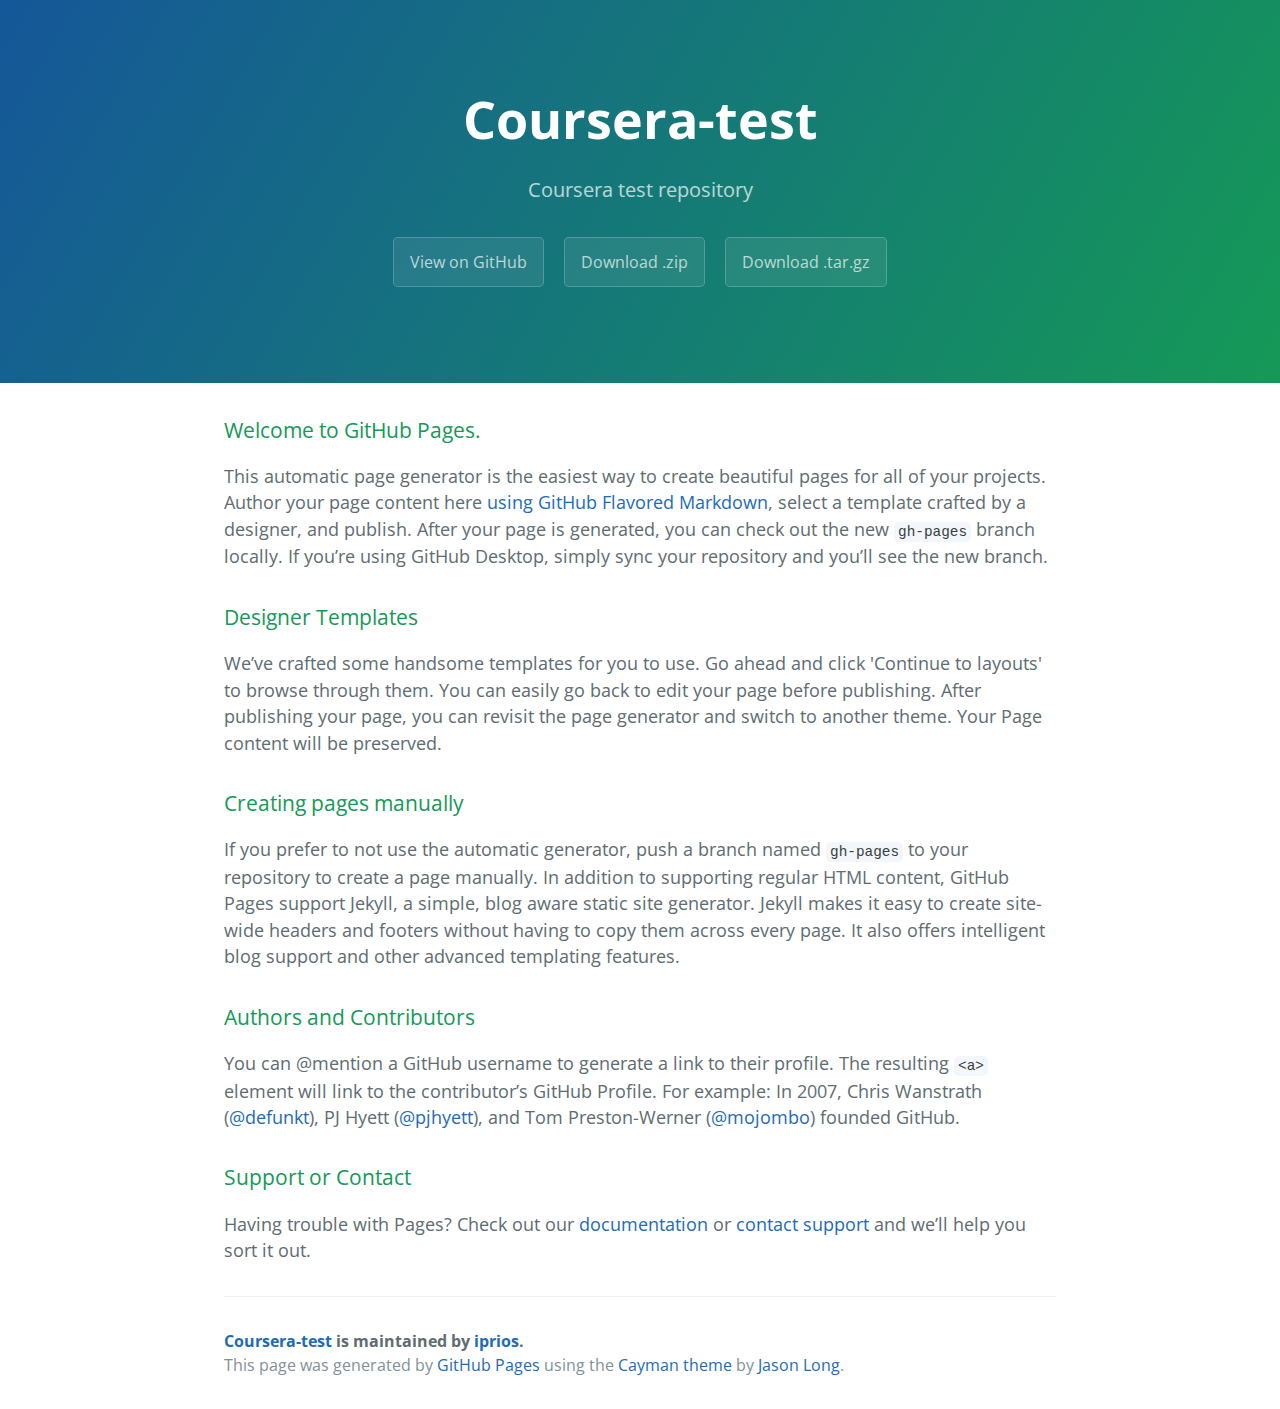
<file: index.html>
<!DOCTYPE html>
<html lang="en-us">
  <head>
    <meta charset="UTF-8">
    <title>Coursera-test by iprios</title>
    <meta name="viewport" content="width=device-width, initial-scale=1">
    <link rel="stylesheet" type="text/css" href="stylesheets/normalize.css" media="screen">
    <link href='https://fonts.googleapis.com/css?family=Open+Sans:400,700' rel='stylesheet' type='text/css'>
    <link rel="stylesheet" type="text/css" href="stylesheets/stylesheet.css" media="screen">
    <link rel="stylesheet" type="text/css" href="stylesheets/github-light.css" media="screen">
  </head>
  <body>
    <section class="page-header">
      <h1 class="project-name">Coursera-test</h1>
      <h2 class="project-tagline">Coursera test repository</h2>
      <a href="https://github.com/iprios/coursera-test" class="btn">View on GitHub</a>
      <a href="https://github.com/iprios/coursera-test/zipball/master" class="btn">Download .zip</a>
      <a href="https://github.com/iprios/coursera-test/tarball/master" class="btn">Download .tar.gz</a>
    </section>

    <section class="main-content">
      <h3>
<a id="welcome-to-github-pages" class="anchor" href="#welcome-to-github-pages" aria-hidden="true"><span aria-hidden="true" class="octicon octicon-link"></span></a>Welcome to GitHub Pages.</h3>

<p>This automatic page generator is the easiest way to create beautiful pages for all of your projects. Author your page content here <a href="https://guides.github.com/features/mastering-markdown/">using GitHub Flavored Markdown</a>, select a template crafted by a designer, and publish. After your page is generated, you can check out the new <code>gh-pages</code> branch locally. If you’re using GitHub Desktop, simply sync your repository and you’ll see the new branch.</p>

<h3>
<a id="designer-templates" class="anchor" href="#designer-templates" aria-hidden="true"><span aria-hidden="true" class="octicon octicon-link"></span></a>Designer Templates</h3>

<p>We’ve crafted some handsome templates for you to use. Go ahead and click 'Continue to layouts' to browse through them. You can easily go back to edit your page before publishing. After publishing your page, you can revisit the page generator and switch to another theme. Your Page content will be preserved.</p>

<h3>
<a id="creating-pages-manually" class="anchor" href="#creating-pages-manually" aria-hidden="true"><span aria-hidden="true" class="octicon octicon-link"></span></a>Creating pages manually</h3>

<p>If you prefer to not use the automatic generator, push a branch named <code>gh-pages</code> to your repository to create a page manually. In addition to supporting regular HTML content, GitHub Pages support Jekyll, a simple, blog aware static site generator. Jekyll makes it easy to create site-wide headers and footers without having to copy them across every page. It also offers intelligent blog support and other advanced templating features.</p>

<h3>
<a id="authors-and-contributors" class="anchor" href="#authors-and-contributors" aria-hidden="true"><span aria-hidden="true" class="octicon octicon-link"></span></a>Authors and Contributors</h3>

<p>You can @mention a GitHub username to generate a link to their profile. The resulting <code>&lt;a&gt;</code> element will link to the contributor’s GitHub Profile. For example: In 2007, Chris Wanstrath (<a href="https://github.com/defunkt" class="user-mention">@defunkt</a>), PJ Hyett (<a href="https://github.com/pjhyett" class="user-mention">@pjhyett</a>), and Tom Preston-Werner (<a href="https://github.com/mojombo" class="user-mention">@mojombo</a>) founded GitHub.</p>

<h3>
<a id="support-or-contact" class="anchor" href="#support-or-contact" aria-hidden="true"><span aria-hidden="true" class="octicon octicon-link"></span></a>Support or Contact</h3>

<p>Having trouble with Pages? Check out our <a href="https://help.github.com/pages">documentation</a> or <a href="https://github.com/contact">contact support</a> and we’ll help you sort it out.</p>

      <footer class="site-footer">
        <span class="site-footer-owner"><a href="https://github.com/iprios/coursera-test">Coursera-test</a> is maintained by <a href="https://github.com/iprios">iprios</a>.</span>

        <span class="site-footer-credits">This page was generated by <a href="https://pages.github.com">GitHub Pages</a> using the <a href="https://github.com/jasonlong/cayman-theme">Cayman theme</a> by <a href="https://twitter.com/jasonlong">Jason Long</a>.</span>
      </footer>

    </section>

  
  </body>
</html>
</file>
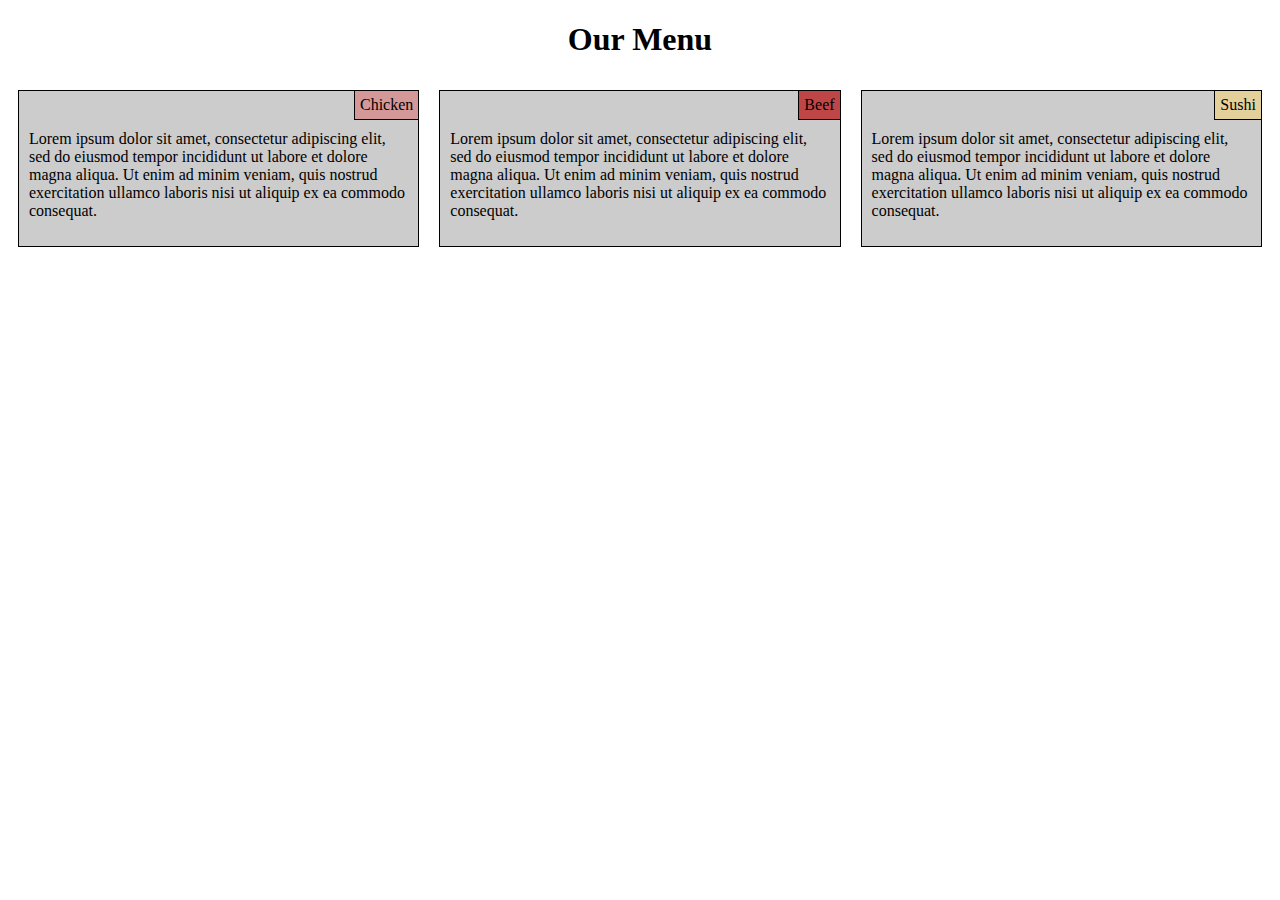
<file: module2-solution/index.html>
<!DOCTYPE html>
<html>
<head>
<meta charset="utf-8">
<meta name="viewport" content="width=device-width, initial-scale=1">
<title>Responsive Layout</title>
<link rel="stylesheet" type="text/css" href="css/styles.css">
</head>
<body>
<h1>Our Menu</h1>

<div class="row">

  <div class="col-lg-4 col-md-6 col-sm-12">
    <div class="container">
      <div class="menu color1">
        Chicken
      </div>
      <p>
        Lorem ipsum dolor sit amet, consectetur adipiscing elit, sed do eiusmod tempor incididunt ut labore et dolore magna aliqua. Ut enim ad minim veniam, quis nostrud exercitation ullamco laboris nisi ut aliquip ex ea commodo consequat.
      </p>
    </div>
  </div>

  <div class="col-lg-4 col-md-6 col-sm-12">
    <div class="container">
      <div class="menu color2">
        Beef
      </div>
      <p>
        Lorem ipsum dolor sit amet, consectetur adipiscing elit, sed do eiusmod tempor incididunt ut labore et dolore magna aliqua. Ut enim ad minim veniam, quis nostrud exercitation ullamco laboris nisi ut aliquip ex ea commodo consequat.
      </p>
    </div>
  </div>

  <div class="col-lg-4 col-md-12 col-sm-12">
    <div class="container">
      <div class="menu color3">
        Sushi
      </div>
      <p>
        Lorem ipsum dolor sit amet, consectetur adipiscing elit, sed do eiusmod tempor incididunt ut labore et dolore magna aliqua. Ut enim ad minim veniam, quis nostrud exercitation ullamco laboris nisi ut aliquip ex ea commodo consequat.
      </p>
    </div>
  </div>
</div>

</body>
</html>
</file>
<file: stylesheets/stylesheet.css>
* {
  box-sizing: border-box; }

body {
  padding: 0;
  margin: 0;
  font-family: "Open Sans", "Helvetica Neue", Helvetica, Arial, sans-serif;
  font-size: 16px;
  line-height: 1.5;
  color: #606c71; }

a {
  color: #1e6bb8;
  text-decoration: none; }
  a:hover {
    text-decoration: underline; }

.btn {
  display: inline-block;
  margin-bottom: 1rem;
  color: rgba(255, 255, 255, 0.7);
  background-color: rgba(255, 255, 255, 0.08);
  border-color: rgba(255, 255, 255, 0.2);
  border-style: solid;
  border-width: 1px;
  border-radius: 0.3rem;
  transition: color 0.2s, background-color 0.2s, border-color 0.2s; }
  .btn + .btn {
    margin-left: 1rem; }

.btn:hover {
  color: rgba(255, 255, 255, 0.8);
  text-decoration: none;
  background-color: rgba(255, 255, 255, 0.2);
  border-color: rgba(255, 255, 255, 0.3); }

@media screen and (min-width: 64em) {
  .btn {
    padding: 0.75rem 1rem; } }

@media screen and (min-width: 42em) and (max-width: 64em) {
  .btn {
    padding: 0.6rem 0.9rem;
    font-size: 0.9rem; } }

@media screen and (max-width: 42em) {
  .btn {
    display: block;
    width: 100%;
    padding: 0.75rem;
    font-size: 0.9rem; }
    .btn + .btn {
      margin-top: 1rem;
      margin-left: 0; } }

.page-header {
  color: #fff;
  text-align: center;
  background-color: #159957;
  background-image: linear-gradient(120deg, #155799, #159957); }

@media screen and (min-width: 64em) {
  .page-header {
    padding: 5rem 6rem; } }

@media screen and (min-width: 42em) and (max-width: 64em) {
  .page-header {
    padding: 3rem 4rem; } }

@media screen and (max-width: 42em) {
  .page-header {
    padding: 2rem 1rem; } }

.project-name {
  margin-top: 0;
  margin-bottom: 0.1rem; }

@media screen and (min-width: 64em) {
  .project-name {
    font-size: 3.25rem; } }

@media screen and (min-width: 42em) and (max-width: 64em) {
  .project-name {
    font-size: 2.25rem; } }

@media screen and (max-width: 42em) {
  .project-name {
    font-size: 1.75rem; } }

.project-tagline {
  margin-bottom: 2rem;
  font-weight: normal;
  opacity: 0.7; }

@media screen and (min-width: 64em) {
  .project-tagline {
    font-size: 1.25rem; } }

@media screen and (min-width: 42em) and (max-width: 64em) {
  .project-tagline {
    font-size: 1.15rem; } }

@media screen and (max-width: 42em) {
  .project-tagline {
    font-size: 1rem; } }

.main-content :first-child {
  margin-top: 0; }
.main-content img {
  max-width: 100%; }
.main-content h1, .main-content h2, .main-content h3, .main-content h4, .main-content h5, .main-content h6 {
  margin-top: 2rem;
  margin-bottom: 1rem;
  font-weight: normal;
  color: #159957; }
.main-content p {
  margin-bottom: 1em; }
.main-content code {
  padding: 2px 4px;
  font-family: Consolas, "Liberation Mono", Menlo, Courier, monospace;
  font-size: 0.9rem;
  color: #383e41;
  background-color: #f3f6fa;
  border-radius: 0.3rem; }
.main-content pre {
  padding: 0.8rem;
  margin-top: 0;
  margin-bottom: 1rem;
  font: 1rem Consolas, "Liberation Mono", Menlo, Courier, monospace;
  color: #567482;
  word-wrap: normal;
  background-color: #f3f6fa;
  border: solid 1px #dce6f0;
  border-radius: 0.3rem; }
  .main-content pre > code {
    padding: 0;
    margin: 0;
    font-size: 0.9rem;
    color: #567482;
    word-break: normal;
    white-space: pre;
    background: transparent;
    border: 0; }
.main-content .highlight {
  margin-bottom: 1rem; }
  .main-content .highlight pre {
    margin-bottom: 0;
    word-break: normal; }
.main-content .highlight pre, .main-content pre {
  padding: 0.8rem;
  overflow: auto;
  font-size: 0.9rem;
  line-height: 1.45;
  border-radius: 0.3rem; }
.main-content pre code, .main-content pre tt {
  display: inline;
  max-width: initial;
  padding: 0;
  margin: 0;
  overflow: initial;
  line-height: inherit;
  word-wrap: normal;
  background-color: transparent;
  border: 0; }
  .main-content pre code:before, .main-content pre code:after, .main-content pre tt:before, .main-content pre tt:after {
    content: normal; }
.main-content ul, .main-content ol {
  margin-top: 0; }
.main-content blockquote {
  padding: 0 1rem;
  margin-left: 0;
  color: #819198;
  border-left: 0.3rem solid #dce6f0; }
  .main-content blockquote > :first-child {
    margin-top: 0; }
  .main-content blockquote > :last-child {
    margin-bottom: 0; }
.main-content table {
  display: block;
  width: 100%;
  overflow: auto;
  word-break: normal;
  word-break: keep-all; }
  .main-content table th {
    font-weight: bold; }
  .main-content table th, .main-content table td {
    padding: 0.5rem 1rem;
    border: 1px solid #e9ebec; }
.main-content dl {
  padding: 0; }
  .main-content dl dt {
    padding: 0;
    margin-top: 1rem;
    font-size: 1rem;
    font-weight: bold; }
  .main-content dl dd {
    padding: 0;
    margin-bottom: 1rem; }
.main-content hr {
  height: 2px;
  padding: 0;
  margin: 1rem 0;
  background-color: #eff0f1;
  border: 0; }

@media screen and (min-width: 64em) {
  .main-content {
    max-width: 64rem;
    padding: 2rem 6rem;
    margin: 0 auto;
    font-size: 1.1rem; } }

@media screen and (min-width: 42em) and (max-width: 64em) {
  .main-content {
    padding: 2rem 4rem;
    font-size: 1.1rem; } }

@media screen and (max-width: 42em) {
  .main-content {
    padding: 2rem 1rem;
    font-size: 1rem; } }

.site-footer {
  padding-top: 2rem;
  margin-top: 2rem;
  border-top: solid 1px #eff0f1; }

.site-footer-owner {
  display: block;
  font-weight: bold; }

.site-footer-credits {
  color: #819198; }

@media screen and (min-width: 64em) {
  .site-footer {
    font-size: 1rem; } }

@media screen and (min-width: 42em) and (max-width: 64em) {
  .site-footer {
    font-size: 1rem; } }

@media screen and (max-width: 42em) {
  .site-footer {
    font-size: 0.9rem; } }
</file>
<file: stylesheets/github-light.css>
/*
The MIT License (MIT)

Copyright (c) 2016 GitHub, Inc.

Permission is hereby granted, free of charge, to any person obtaining a copy
of this software and associated documentation files (the "Software"), to deal
in the Software without restriction, including without limitation the rights
to use, copy, modify, merge, publish, distribute, sublicense, and/or sell
copies of the Software, and to permit persons to whom the Software is
furnished to do so, subject to the following conditions:

The above copyright notice and this permission notice shall be included in all
copies or substantial portions of the Software.

THE SOFTWARE IS PROVIDED "AS IS", WITHOUT WARRANTY OF ANY KIND, EXPRESS OR
IMPLIED, INCLUDING BUT NOT LIMITED TO THE WARRANTIES OF MERCHANTABILITY,
FITNESS FOR A PARTICULAR PURPOSE AND NONINFRINGEMENT. IN NO EVENT SHALL THE
AUTHORS OR COPYRIGHT HOLDERS BE LIABLE FOR ANY CLAIM, DAMAGES OR OTHER
LIABILITY, WHETHER IN AN ACTION OF CONTRACT, TORT OR OTHERWISE, ARISING FROM,
OUT OF OR IN CONNECTION WITH THE SOFTWARE OR THE USE OR OTHER DEALINGS IN THE
SOFTWARE.

*/

.pl-c /* comment */ {
  color: #969896;
}

.pl-c1 /* constant, variable.other.constant, support, meta.property-name, support.constant, support.variable, meta.module-reference, markup.raw, meta.diff.header */,
.pl-s .pl-v /* string variable */ {
  color: #0086b3;
}

.pl-e /* entity */,
.pl-en /* entity.name */ {
  color: #795da3;
}

.pl-smi /* variable.parameter.function, storage.modifier.package, storage.modifier.import, storage.type.java, variable.other */,
.pl-s .pl-s1 /* string source */ {
  color: #333;
}

.pl-ent /* entity.name.tag */ {
  color: #63a35c;
}

.pl-k /* keyword, storage, storage.type */ {
  color: #a71d5d;
}

.pl-s /* string */,
.pl-pds /* punctuation.definition.string, string.regexp.character-class */,
.pl-s .pl-pse .pl-s1 /* string punctuation.section.embedded source */,
.pl-sr /* string.regexp */,
.pl-sr .pl-cce /* string.regexp constant.character.escape */,
.pl-sr .pl-sre /* string.regexp source.ruby.embedded */,
.pl-sr .pl-sra /* string.regexp string.regexp.arbitrary-repitition */ {
  color: #183691;
}

.pl-v /* variable */ {
  color: #ed6a43;
}

.pl-id /* invalid.deprecated */ {
  color: #b52a1d;
}

.pl-ii /* invalid.illegal */ {
  color: #f8f8f8;
  background-color: #b52a1d;
}

.pl-sr .pl-cce /* string.regexp constant.character.escape */ {
  font-weight: bold;
  color: #63a35c;
}

.pl-ml /* markup.list */ {
  color: #693a17;
}

.pl-mh /* markup.heading */,
.pl-mh .pl-en /* markup.heading entity.name */,
.pl-ms /* meta.separator */ {
  font-weight: bold;
  color: #1d3e81;
}

.pl-mq /* markup.quote */ {
  color: #008080;
}

.pl-mi /* markup.italic */ {
  font-style: italic;
  color: #333;
}

.pl-mb /* markup.bold */ {
  font-weight: bold;
  color: #333;
}

.pl-md /* markup.deleted, meta.diff.header.from-file */ {
  color: #bd2c00;
  background-color: #ffecec;
}

.pl-mi1 /* markup.inserted, meta.diff.header.to-file */ {
  color: #55a532;
  background-color: #eaffea;
}

.pl-mdr /* meta.diff.range */ {
  font-weight: bold;
  color: #795da3;
}

.pl-mo /* meta.output */ {
  color: #1d3e81;
}
</file>
<file: module2-solution/css/styles.css>
/********** Base styles **********/
* {
  box-sizing: content-box;
}

h1{
  text-align: center;
}

.container{
  background: #ccc;
  border: 1px solid black;
  margin: 10px;
}

.menu{
  float: right;
  padding: 5px;
  border-bottom: 1px solid black;
  border-left: 1px solid black;
}

.color1{
  background: #d49899;
}
.color2{
  background: #bf4646;
}
.color3{
  background: #e4d09b;
}

p{
  clear: both;
  padding: 10px;
}

/* Simple Responsive Framework. */
.row {
  width: 100%;
}

/********** Large devices only **********/
@media (min-width: 992px) {
  .col-lg-1, .col-lg-2, .col-lg-3, .col-lg-4, .col-lg-5, .col-lg-6, .col-lg-7, .col-lg-8, .col-lg-9, .col-lg-10, .col-lg-11, .col-lg-12 {
    float: left;
  }
  .col-lg-1 {
    width: 8.33%;
  }
  .col-lg-2 {
    width: 16.66%;
  }
  .col-lg-3 {
    width: 25%;
  }
  .col-lg-4 {
    width: 33.33%;
  }
  .col-lg-5 {
    width: 41.66%;
  }
  .col-lg-6 {
    width: 50%;
  }
  .col-lg-7 {
    width: 58.33%;
  }
  .col-lg-8 {
    width: 66.66%;
  }
  .col-lg-9 {
    width: 74.99%;
  }
  .col-lg-10 {
    width: 83.33%;
  }
  .col-lg-11 {
    width: 91.66%;
  }
  .col-lg-12 {
    width: 100%;
  }
}

/********** Medium devices only **********/
@media (min-width: 768px) and (max-width: 991px) {
  .col-md-1, .col-md-2, .col-md-3, .col-md-4, .col-md-5, .col-md-6, .col-md-7, .col-md-8, .col-md-9, .col-md-10, .col-md-11, .col-md-12 {
    float: left;
  }
  .col-md-1 {
    width: 8.33%;
  }
  .col-md-2 {
    width: 16.66%;
  }
  .col-md-3 {
    width: 25%;
  }
  .col-md-4 {
    width: 33.33%;
  }
  .col-md-5 {
    width: 41.66%;
  }
  .col-md-6 {
    width: 50%;
  }
  .col-md-7 {
    width: 58.33%;
  }
  .col-md-8 {
    width: 66.66%;
  }
  .col-md-9 {
    width: 74.99%;
  }
  .col-md-10 {
    width: 83.33%;
  }
  .col-md-11 {
    width: 91.66%;
  }
  .col-md-12 {
    width: 100%;
  }
}

/********** Small devices only **********/
@media (max-width: 767px) {
  .col-sm-1, .col-sm-2, .col-sm-3, .col-sm-4, .col-sm-5, .col-sm-6, .col-sm-7, .col-sm-8, .col-sm-9, .col-sm-10, .col-sm-11, .col-sm-12 {
    float: left;
  }
  .col-sm-1 {
    width: 8.33%;
  }
  .col-sm-2 {
    width: 16.66%;
  }
  .col-sm-3 {
    width: 25%;
  }
  .col-sm-4 {
    width: 33.33%;
  }
  .col-sm-5 {
    width: 41.66%;
  }
  .col-sm-6 {
    width: 50%;
  }
  .col-sm-7 {
    width: 58.33%;
  }
  .col-sm-8 {
    width: 66.66%;
  }
  .col-sm-9 {
    width: 74.99%;
  }
  .col-sm-10 {
    width: 83.33%;
  }
  .col-sm-11 {
    width: 91.66%;
  }
  .col-sm-12 {
    width: 100%;
  }
}
</file>
